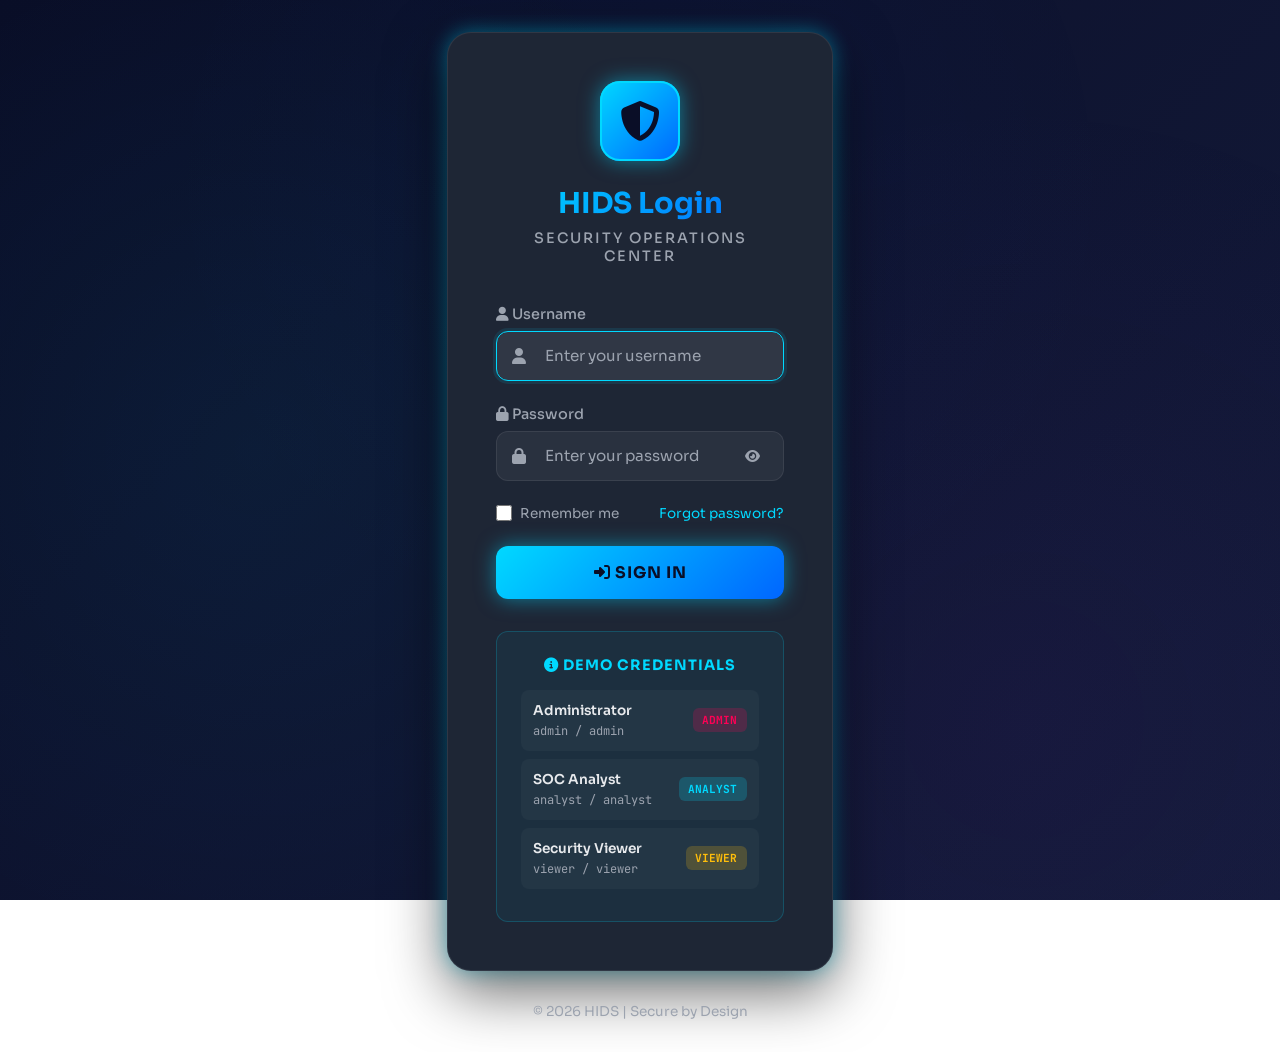
<file: server/dashboard/templates/login.html>
<!DOCTYPE html>
<html lang="en">
<head>
    <meta charset="UTF-8">
    <meta name="viewport" content="width=device-width, initial-scale=1.0">
    <title>HIDS Login - Security Operations Center</title>
    
    <!-- Font Awesome -->
    <link rel="stylesheet" href="https://cdnjs.cloudflare.com/ajax/libs/font-awesome/6.4.0/css/all.min.css">
    
    <!-- Google Fonts -->
    <link href="https://fonts.googleapis.com/css2?family=JetBrains+Mono:wght@400;500;600;700&family=Sora:wght@300;400;500;600;700;800&display=swap" rel="stylesheet">
    
    <style>
        * {
            margin: 0;
            padding: 0;
            box-sizing: border-box;
        }

        :root {
            --primary-dark: #0a0e27;
            --secondary-dark: #141b3b;
            --accent-cyan: #00d9ff;
            --accent-blue: #0066ff;
            --critical-color: #ff0055;
            --card-bg: #1e2635;
            --text-primary: #e8eaed;
            --text-secondary: #9ca3af;
            --border-color: rgba(255, 255, 255, 0.08);
            --glow-cyan: 0 0 20px rgba(0, 217, 255, 0.5);
            --font-display: 'Sora', -apple-system, BlinkMacSystemFont, sans-serif;
            --font-mono: 'JetBrains Mono', 'Courier New', monospace;
        }

        body {
            font-family: var(--font-display);
            background: linear-gradient(135deg, var(--primary-dark) 0%, var(--secondary-dark) 100%);
            background-attachment: fixed;
            color: var(--text-primary);
            min-height: 100vh;
            display: flex;
            align-items: center;
            justify-content: center;
            position: relative;
            overflow: hidden;
        }

        /* Animated Background */
        body::before {
            content: '';
            position: fixed;
            top: 0;
            left: 0;
            width: 100%;
            height: 100%;
            background-image: 
                radial-gradient(circle at 20% 50%, rgba(0, 217, 255, 0.05) 0%, transparent 50%),
                radial-gradient(circle at 80% 80%, rgba(123, 44, 191, 0.05) 0%, transparent 50%),
                radial-gradient(circle at 50% 20%, rgba(0, 102, 255, 0.03) 0%, transparent 50%);
            pointer-events: none;
            animation: bgPulse 15s ease-in-out infinite;
        }

        @keyframes bgPulse {
            0%, 100% { opacity: 1; }
            50% { opacity: 0.5; }
        }

        .login-container {
            position: relative;
            z-index: 1;
            width: 100%;
            max-width: 450px;
            padding: 2rem;
        }

        .login-card {
            background: var(--card-bg);
            border: 1px solid var(--border-color);
            border-radius: 24px;
            padding: 3rem;
            box-shadow: 0 20px 60px rgba(0, 0, 0, 0.6), var(--glow-cyan);
            animation: slideUp 0.6s ease;
        }

        @keyframes slideUp {
            from {
                opacity: 0;
                transform: translateY(30px);
            }
            to {
                opacity: 1;
                transform: translateY(0);
            }
        }

        .logo-section {
            text-align: center;
            margin-bottom: 2.5rem;
        }

        .logo-icon {
            width: 80px;
            height: 80px;
            margin: 0 auto 1.5rem;
            background: linear-gradient(135deg, var(--accent-cyan) 0%, var(--accent-blue) 100%);
            border-radius: 20px;
            display: flex;
            align-items: center;
            justify-content: center;
            box-shadow: var(--glow-cyan);
            position: relative;
        }

        .logo-icon i {
            font-size: 2.5rem;
            color: var(--primary-dark);
        }

        .pulse-ring {
            position: absolute;
            width: 100%;
            height: 100%;
            border: 2px solid var(--accent-cyan);
            border-radius: 20px;
            animation: pulse-ring 2s infinite;
        }

        @keyframes pulse-ring {
            0% {
                transform: scale(1);
                opacity: 1;
            }
            100% {
                transform: scale(1.3);
                opacity: 0;
            }
        }

        .logo-section h1 {
            font-size: 1.8rem;
            font-weight: 700;
            background: linear-gradient(135deg, var(--accent-cyan) 0%, var(--accent-blue) 100%);
            -webkit-background-clip: text;
            -webkit-text-fill-color: transparent;
            background-clip: text;
            margin-bottom: 0.5rem;
        }

        .logo-section p {
            color: var(--text-secondary);
            font-size: 0.9rem;
            text-transform: uppercase;
            letter-spacing: 2px;
            font-weight: 500;
        }

        .form-group {
            margin-bottom: 1.5rem;
        }

        .form-group label {
            display: block;
            margin-bottom: 0.5rem;
            color: var(--text-secondary);
            font-size: 0.9rem;
            font-weight: 500;
        }

        .input-wrapper {
            position: relative;
        }

        .input-icon {
            position: absolute;
            left: 1rem;
            top: 50%;
            transform: translateY(-50%);
            color: var(--text-secondary);
        }

        .form-control {
            width: 100%;
            padding: 0.9rem 1rem 0.9rem 3rem;
            background: rgba(255, 255, 255, 0.05);
            border: 1px solid var(--border-color);
            border-radius: 12px;
            color: var(--text-primary);
            font-size: 0.95rem;
            font-family: var(--font-display);
            transition: all 0.3s ease;
        }

        .form-control:focus {
            outline: none;
            border-color: var(--accent-cyan);
            box-shadow: 0 0 0 3px rgba(0, 217, 255, 0.1);
            background: rgba(255, 255, 255, 0.08);
        }

        .form-control::placeholder {
            color: var(--text-secondary);
        }

        .password-toggle {
            position: absolute;
            right: 1rem;
            top: 50%;
            transform: translateY(-50%);
            background: none;
            border: none;
            color: var(--text-secondary);
            cursor: pointer;
            padding: 0.5rem;
            transition: color 0.3s ease;
        }

        .password-toggle:hover {
            color: var(--accent-cyan);
        }

        .remember-forgot {
            display: flex;
            justify-content: space-between;
            align-items: center;
            margin-bottom: 1.5rem;
            font-size: 0.85rem;
        }

        .remember-me {
            display: flex;
            align-items: center;
            gap: 0.5rem;
            color: var(--text-secondary);
        }

        .remember-me input[type="checkbox"] {
            width: 16px;
            height: 16px;
            cursor: pointer;
        }

        .forgot-password {
            color: var(--accent-cyan);
            text-decoration: none;
            transition: color 0.3s ease;
        }

        .forgot-password:hover {
            color: var(--accent-blue);
        }

        .btn-login {
            width: 100%;
            padding: 1rem;
            background: linear-gradient(135deg, var(--accent-cyan) 0%, var(--accent-blue) 100%);
            border: none;
            border-radius: 12px;
            color: var(--primary-dark);
            font-size: 1rem;
            font-weight: 700;
            font-family: var(--font-display);
            cursor: pointer;
            transition: all 0.3s ease;
            box-shadow: var(--glow-cyan);
            text-transform: uppercase;
            letter-spacing: 1px;
        }

        .btn-login:hover:not(:disabled) {
            transform: translateY(-2px);
            box-shadow: 0 10px 30px rgba(0, 217, 255, 0.4);
        }

        .btn-login:disabled {
            opacity: 0.6;
            cursor: not-allowed;
        }

        .alert {
            padding: 1rem;
            border-radius: 12px;
            margin-bottom: 1.5rem;
            display: none;
            animation: slideDown 0.3s ease;
        }

        @keyframes slideDown {
            from {
                opacity: 0;
                transform: translateY(-10px);
            }
            to {
                opacity: 1;
                transform: translateY(0);
            }
        }

        .alert.show {
            display: block;
        }

        .alert-error {
            background: rgba(255, 0, 85, 0.1);
            border: 1px solid rgba(255, 0, 85, 0.3);
            color: var(--critical-color);
        }

        .alert-success {
            background: rgba(0, 245, 212, 0.1);
            border: 1px solid rgba(0, 245, 212, 0.3);
            color: #00f5d4;
        }

        .demo-credentials {
            margin-top: 2rem;
            padding: 1.5rem;
            background: rgba(0, 217, 255, 0.05);
            border: 1px solid rgba(0, 217, 255, 0.2);
            border-radius: 12px;
        }

        .demo-credentials h3 {
            font-size: 0.9rem;
            color: var(--accent-cyan);
            margin-bottom: 1rem;
            text-align: center;
            text-transform: uppercase;
            letter-spacing: 1px;
        }

        .demo-user {
            display: flex;
            justify-content: space-between;
            align-items: center;
            padding: 0.75rem;
            margin-bottom: 0.5rem;
            background: rgba(255, 255, 255, 0.03);
            border-radius: 8px;
            cursor: pointer;
            transition: all 0.3s ease;
        }

        .demo-user:hover {
            background: rgba(255, 255, 255, 0.06);
            transform: translateX(5px);
        }

        .demo-user-info {
            display: flex;
            flex-direction: column;
            gap: 0.25rem;
        }

        .demo-role {
            font-size: 0.85rem;
            font-weight: 600;
            color: var(--text-primary);
        }

        .demo-creds {
            font-size: 0.75rem;
            font-family: var(--font-mono);
            color: var(--text-secondary);
        }

        .demo-badge {
            padding: 0.3rem 0.6rem;
            border-radius: 6px;
            font-size: 0.7rem;
            font-weight: 700;
            text-transform: uppercase;
            font-family: var(--font-mono);
        }

        .demo-badge.admin {
            background: rgba(255, 0, 85, 0.2);
            color: #ff0055;
        }

        .demo-badge.analyst {
            background: rgba(0, 217, 255, 0.2);
            color: #00d9ff;
        }

        .demo-badge.viewer {
            background: rgba(255, 190, 11, 0.2);
            color: #ffbe0b;
        }

        .footer {
            text-align: center;
            margin-top: 2rem;
            color: var(--text-secondary);
            font-size: 0.85rem;
        }

        .loading-spinner {
            display: inline-block;
            width: 16px;
            height: 16px;
            border: 2px solid rgba(255, 255, 255, 0.3);
            border-radius: 50%;
            border-top-color: var(--primary-dark);
            animation: spin 0.8s linear infinite;
            margin-left: 0.5rem;
        }

        @keyframes spin {
            to { transform: rotate(360deg); }
        }

        @media (max-width: 768px) {
            .login-container {
                padding: 1rem;
            }

            .login-card {
                padding: 2rem 1.5rem;
            }

            .demo-credentials {
                padding: 1rem;
            }
        }
    </style>
</head>
<body>
    <div class="login-container">
        <div class="login-card">
            <div class="logo-section">
                <div class="logo-icon">
                    <i class="fas fa-shield-alt"></i>
                    <div class="pulse-ring"></div>
                </div>
                <h1>HIDS Login</h1>
                <p>Security Operations Center</p>
            </div>

            <div id="alertBox" class="alert"></div>

            <form id="loginForm" onsubmit="handleLogin(event)">
                <div class="form-group">
                    <label for="username">
                        <i class="fas fa-user"></i> Username
                    </label>
                    <div class="input-wrapper">
                        <i class="fas fa-user input-icon"></i>
                        <input 
                            type="text" 
                            id="username" 
                            name="username" 
                            class="form-control" 
                            placeholder="Enter your username"
                            required
                            autocomplete="username"
                        >
                    </div>
                </div>

                <div class="form-group">
                    <label for="password">
                        <i class="fas fa-lock"></i> Password
                    </label>
                    <div class="input-wrapper">
                        <i class="fas fa-lock input-icon"></i>
                        <input 
                            type="password" 
                            id="password" 
                            name="password" 
                            class="form-control" 
                            placeholder="Enter your password"
                            required
                            autocomplete="current-password"
                        >
                        <button type="button" class="password-toggle" onclick="togglePassword()">
                            <i class="fas fa-eye" id="toggleIcon"></i>
                        </button>
                    </div>
                </div>

                <div class="remember-forgot">
                    <label class="remember-me">
                        <input type="checkbox" id="remember" name="remember">
                        <span>Remember me</span>
                    </label>
                    <a href="#" class="forgot-password">Forgot password?</a>
                </div>

                <button type="submit" id="loginBtn" class="btn-login">
                    <i class="fas fa-sign-in-alt"></i> Sign In
                </button>
            </form>

            <div class="demo-credentials">
                <h3><i class="fas fa-info-circle"></i> Demo Credentials</h3>
                
                <div class="demo-user" onclick="fillCredentials('admin', 'admin')">
                    <div class="demo-user-info">
                        <span class="demo-role">Administrator</span>
                        <span class="demo-creds">admin / admin</span>
                    </div>
                    <span class="demo-badge admin">ADMIN</span>
                </div>

                <div class="demo-user" onclick="fillCredentials('analyst', 'analyst')">
                    <div class="demo-user-info">
                        <span class="demo-role">SOC Analyst</span>
                        <span class="demo-creds">analyst / analyst</span>
                    </div>
                    <span class="demo-badge analyst">ANALYST</span>
                </div>

                <div class="demo-user" onclick="fillCredentials('viewer', 'viewer')">
                    <div class="demo-user-info">
                        <span class="demo-role">Security Viewer</span>
                        <span class="demo-creds">viewer / viewer</span>
                    </div>
                    <span class="demo-badge viewer">VIEWER</span>
                </div>
            </div>
        </div>

        <div class="footer">
            © 2026 HIDS | Secure by Design
        </div>
    </div>

    <script>
        function togglePassword() {
            const passwordInput = document.getElementById('password');
            const toggleIcon = document.getElementById('toggleIcon');
            
            if (passwordInput.type === 'password') {
                passwordInput.type = 'text';
                toggleIcon.className = 'fas fa-eye-slash';
            } else {
                passwordInput.type = 'password';
                toggleIcon.className = 'fas fa-eye';
            }
        }

        function fillCredentials(username, password) {
            document.getElementById('username').value = username;
            document.getElementById('password').value = password;
            document.getElementById('username').focus();
        }

        function showAlert(message, type = 'error') {
            const alertBox = document.getElementById('alertBox');
            alertBox.textContent = message;
            alertBox.className = `alert alert-${type} show`;
            
            setTimeout(() => {
                alertBox.classList.remove('show');
            }, 5000);
        }

        async function handleLogin(event) {
            event.preventDefault();
            
            const username = document.getElementById('username').value;
            const password = document.getElementById('password').value;
            const remember = document.getElementById('remember').checked;
            const loginBtn = document.getElementById('loginBtn');
            
            // Disable button and show loading
            loginBtn.disabled = true;
            loginBtn.innerHTML = '<i class="fas fa-circle-notch fa-spin"></i> Signing in...';
            
            try {
                const response = await fetch('/api/auth/login', {
                    method: 'POST',
                    headers: {
                        'Content-Type': 'application/json'
                    },
                    body: JSON.stringify({ username, password, remember })
                });
                
                const data = await response.json();
                
                if (response.ok) {
                    showAlert('Login successful! Redirecting...', 'success');
                    setTimeout(() => {
                        window.location.href = '/';
                    }, 1000);
                } else {
                    showAlert(data.error || 'Login failed. Please check your credentials.');
                    loginBtn.disabled = false;
                    loginBtn.innerHTML = '<i class="fas fa-sign-in-alt"></i> Sign In';
                }
            } catch (error) {
                showAlert('Network error. Please try again.');
                loginBtn.disabled = false;
                loginBtn.innerHTML = '<i class="fas fa-sign-in-alt"></i> Sign In';
            }
        }

        // Auto-focus username field
        document.addEventListener('DOMContentLoaded', () => {
            document.getElementById('username').focus();
        });

        // Enter key handling
        document.getElementById('password').addEventListener('keypress', (e) => {
            if (e.key === 'Enter') {
                document.getElementById('loginForm').dispatchEvent(new Event('submit'));
            }
        });
    </script>
</body>
</html>
</file>
